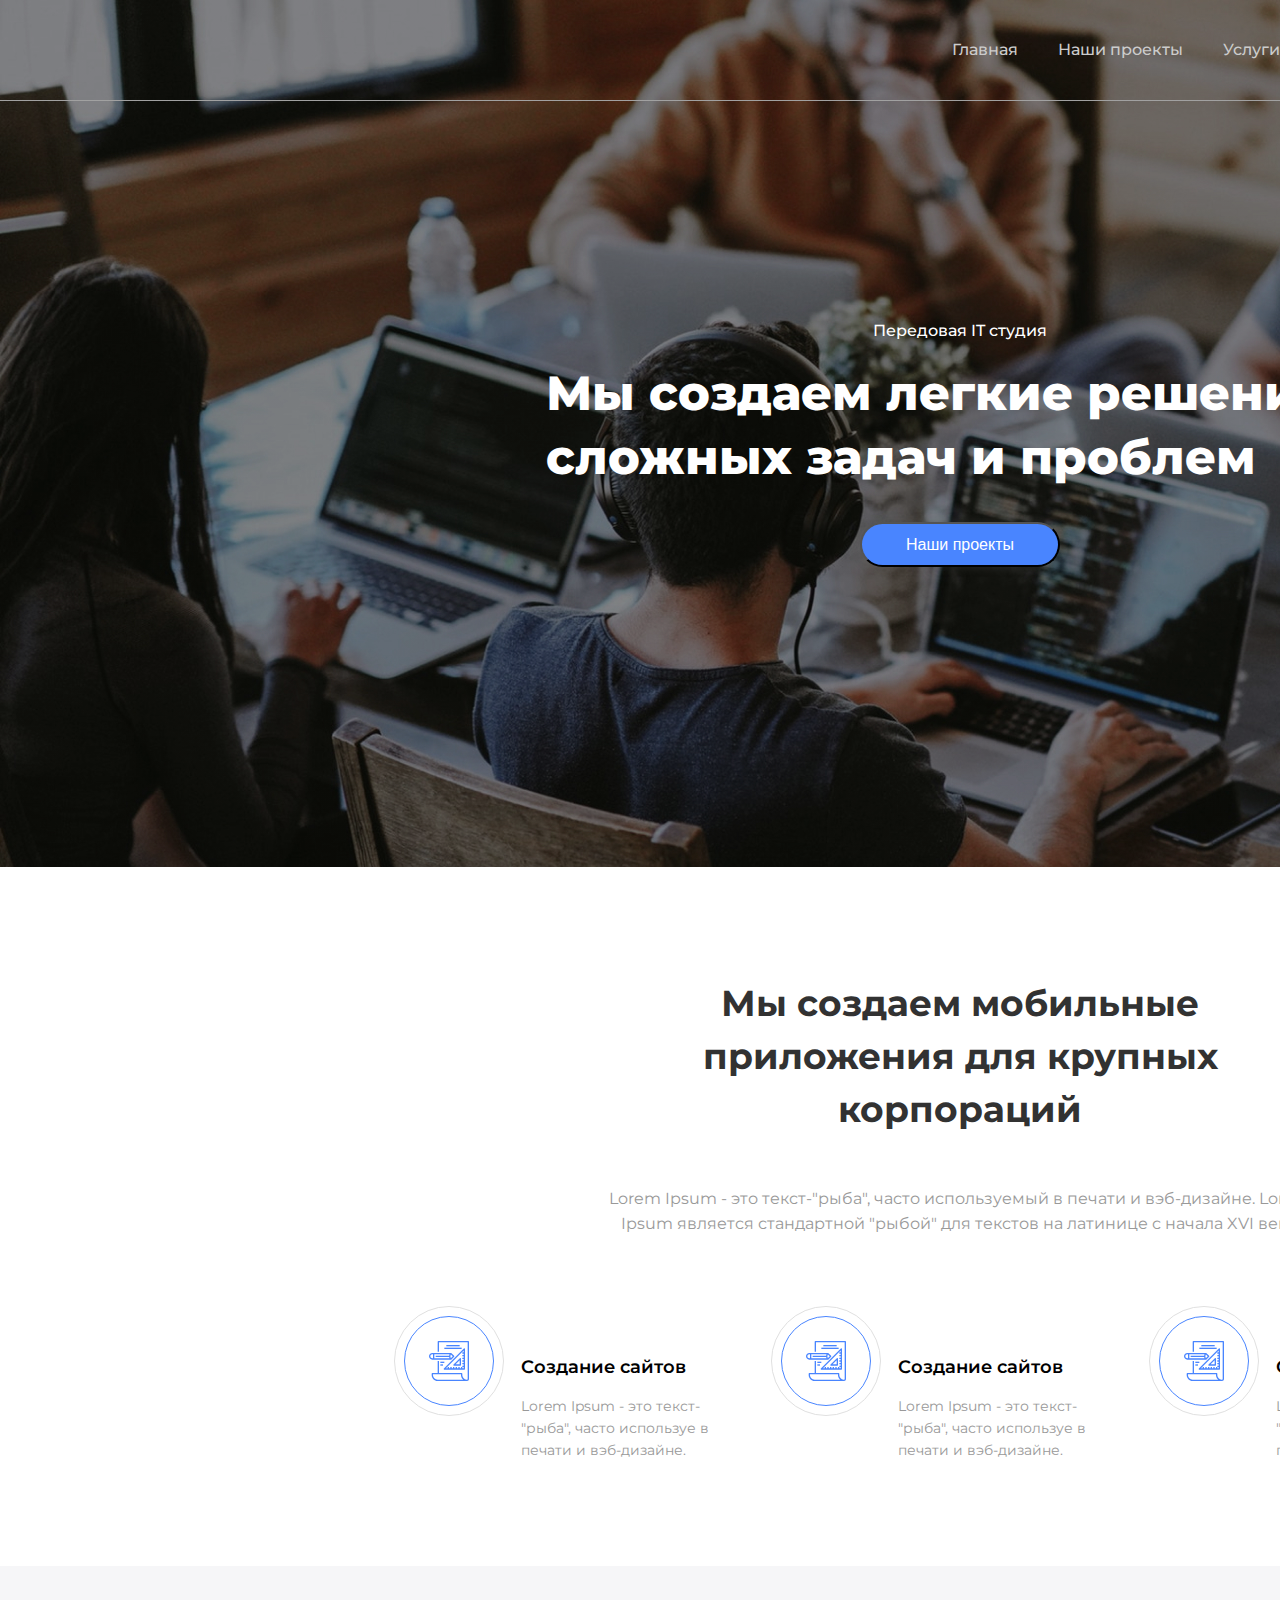
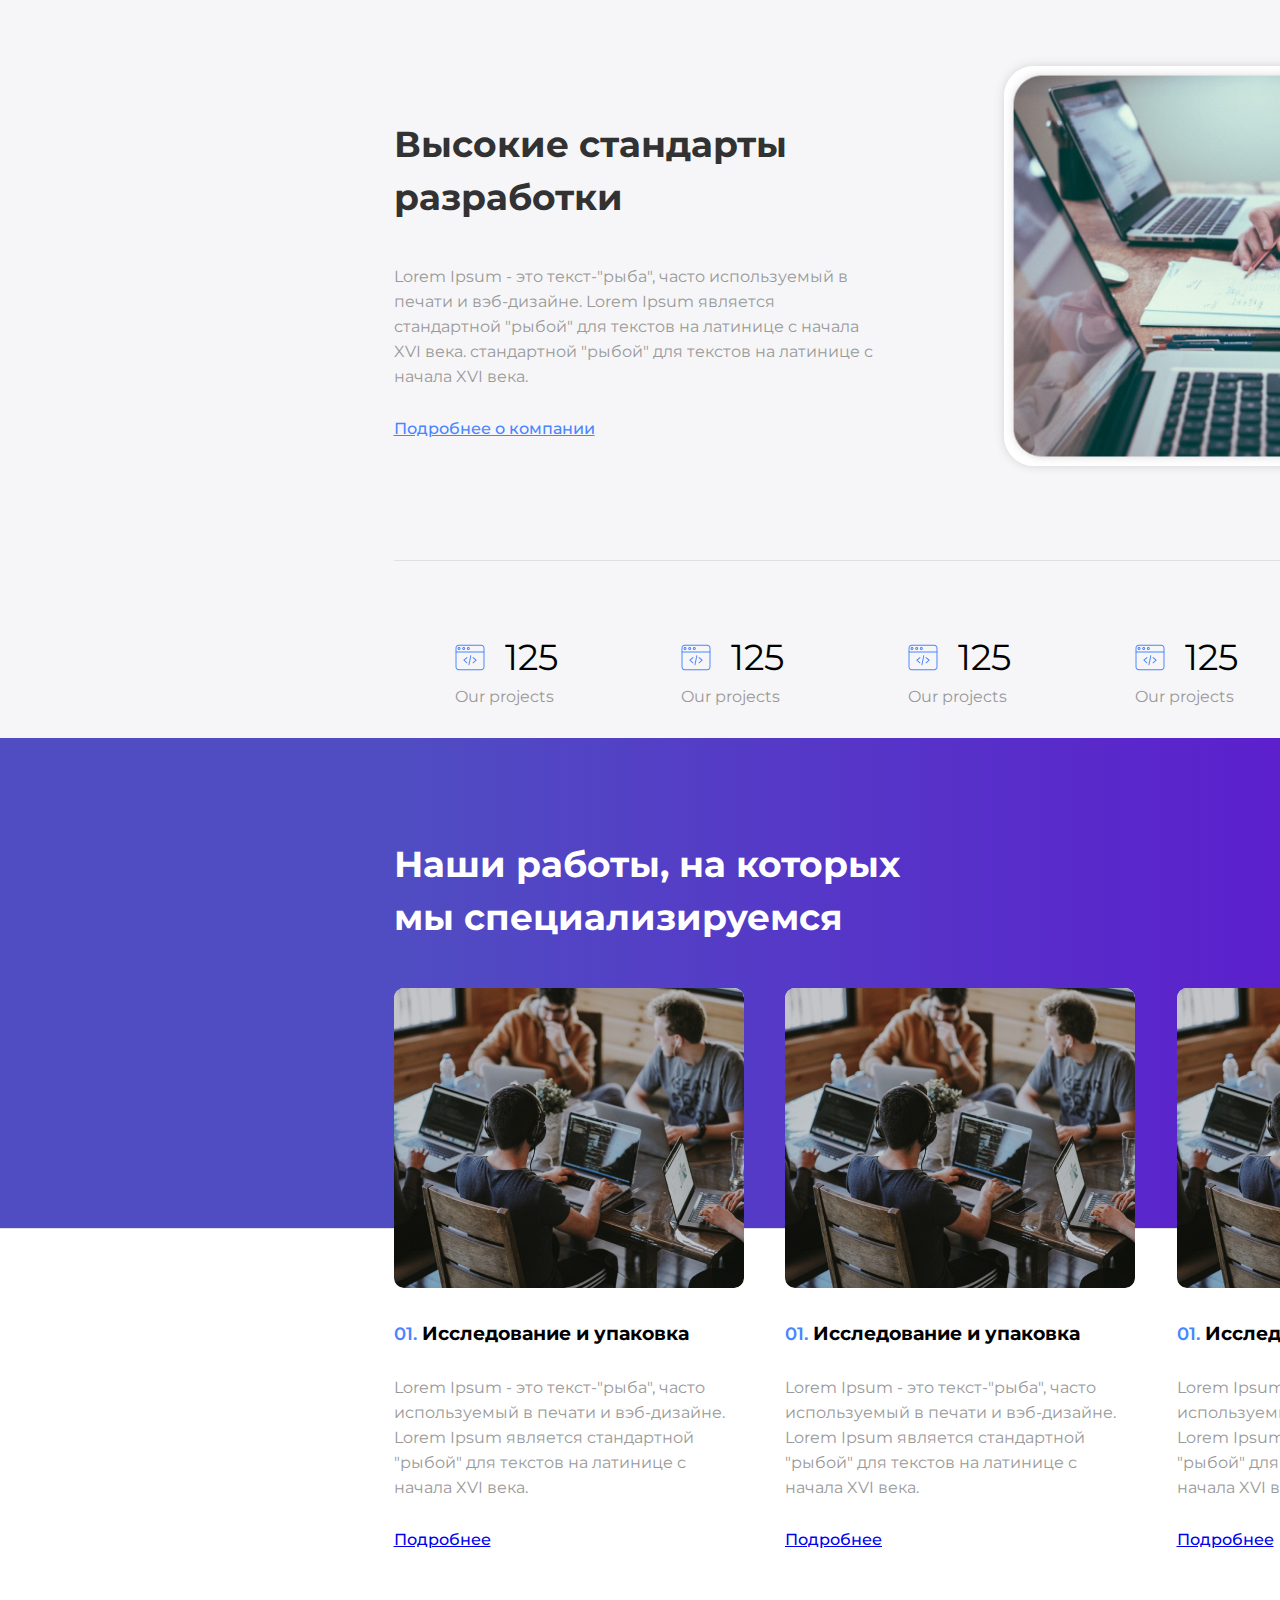
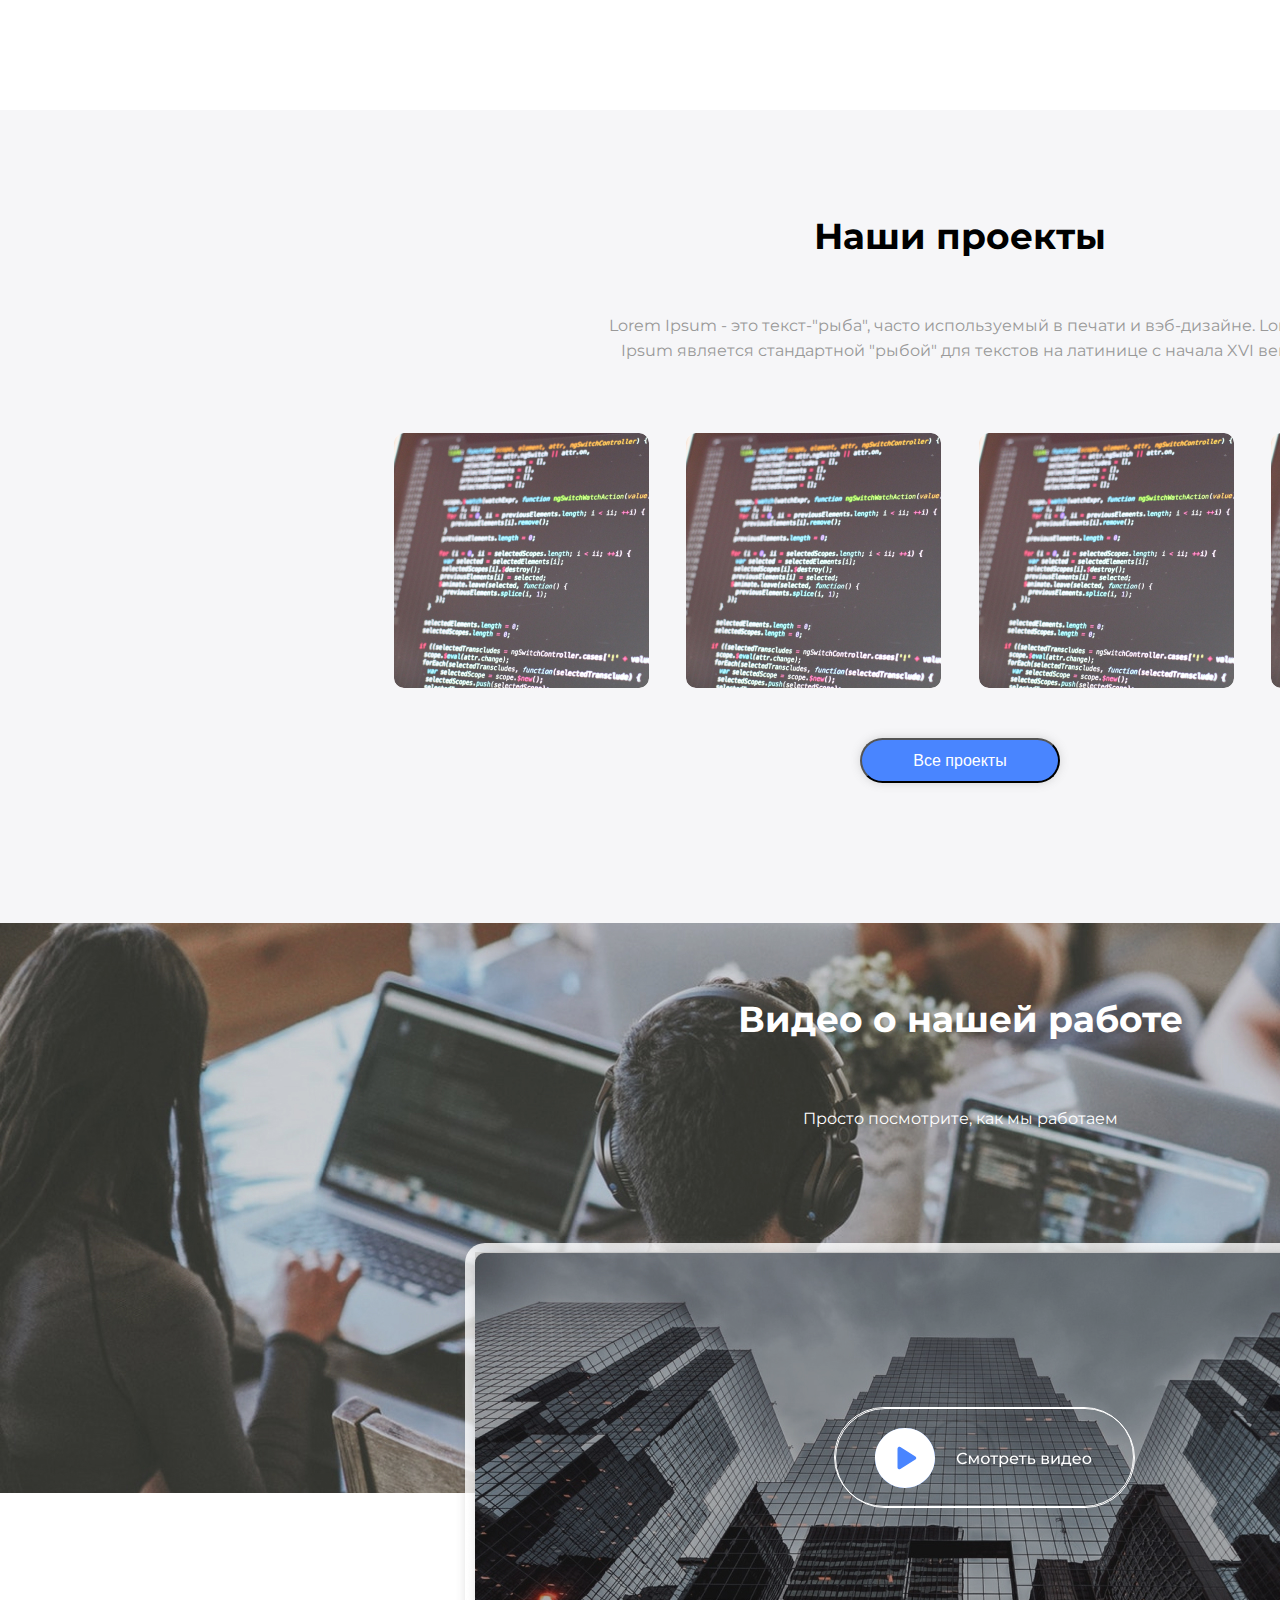
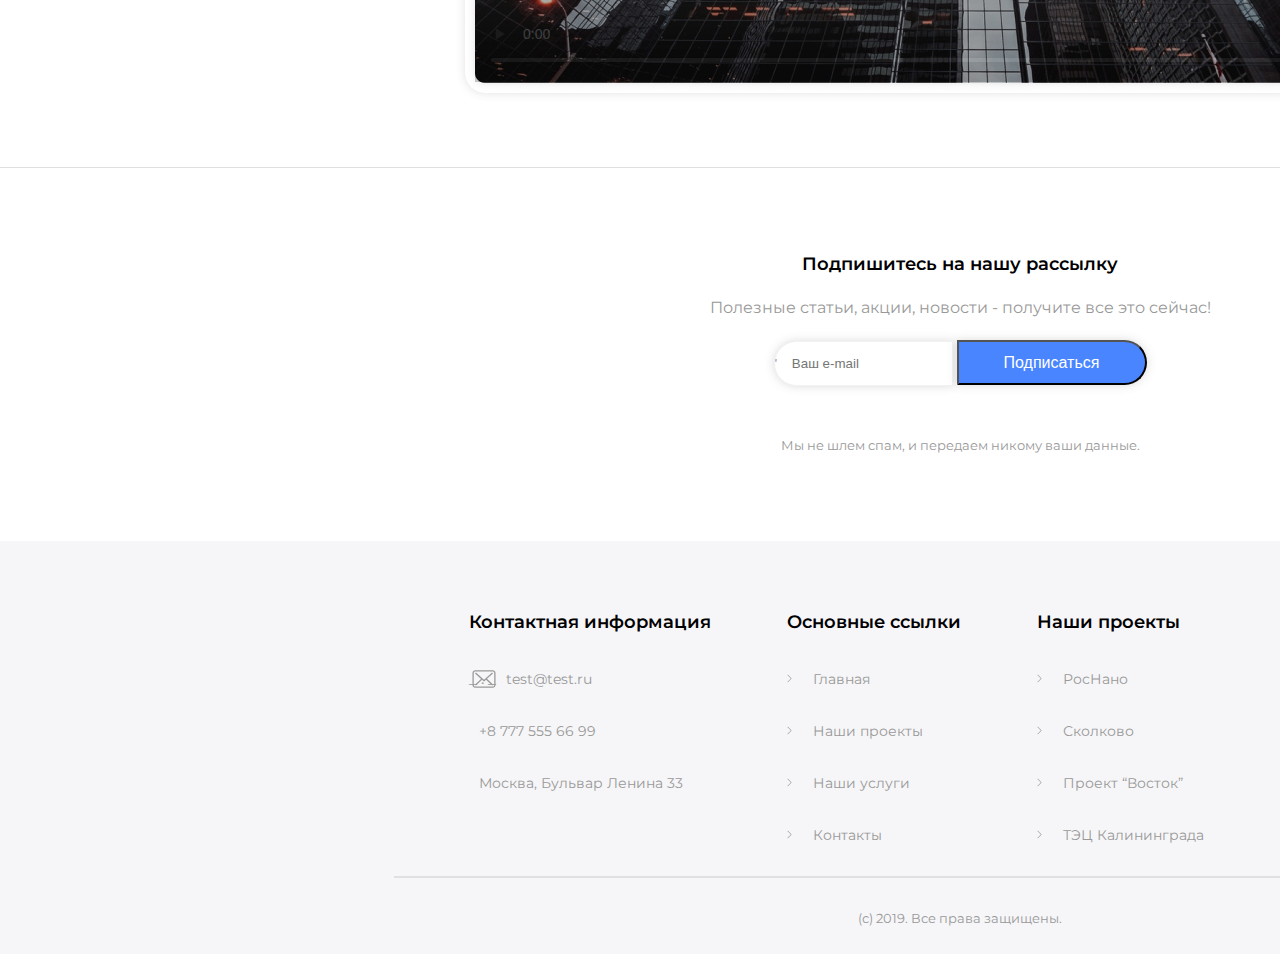
<file: index.html>
<!DOCTYPE html>
<html lang="ru">
<head>
	<title> MySite </title>
	<meta charset="utf-8">
	<meta name="viewport" content="width=device-width, initial-scale=1">
	<link rel="stylesheet" href="css/style.css">
	<link href="https://fonts.googleapis.com/css2?family=Montserrat:wght@500;600;700;800&display=swap" rel="stylesheet">
</head>
<body>
	<header class="header">
			<div class="shell">
				<div class="container">
					<nav class ="menu">
						<ul class="menu__item">
							<li class="menu__item_link">	
								<a class="menu_item_link_elem"	href="#">Главная</a>	
							</li>
							<li class="menu__item_link">
								<a class="menu_item_link_elem"	href="#">Наши проекты</a>
							</li>
							<li class="menu__item_link">
								<a class="menu_item_link_elem"	href="#">Услуги</a>
							</li>
							<li class="menu__item_link">
								<a class="menu_item_link_elem"	href="#">Новости</a>
							</li>
							<li class="menu__item_link">
								<a class="menu_item_link_elem"	href="#">Контакты</a>
							</li>	
						</ul>
					</nav>	
				</div>
				<div class="additional"></div>
			</div>	
				<div class="titile">
					<h3 class="name_organiz">Передовая IT студия</h3>
					<h1 class="slogan_organiz">Мы создаем легкие решения сложных задач и проблем</h1>
				<button class="button_header">Наши проекты </button>
			</div>
	</header>
	<main>
	<div class="wrapper">
		<h1 class="cervices_description">Мы создаем мобильные приложения
для крупных корпораций</h1>
		<h3 class="description__ad">Lorem Ipsum - это текст-"рыба", часто используемый в печати и вэб-дизайне. Lorem Ipsum является стандартной "рыбой" для текстов на латинице с начала XVI века. </h3>
		<div class="block__cervices">
			<div class="cervices__item">
				<img class="img_cervices" src="img/other/cervices_item.svg">
				<div class="block__cervices_ad">
					<h2 class="cervices__item_title">Создание сайтов</h2>
					<p class="cervices__item_content"> Lorem Ipsum - это текст- "рыба", часто используе в печати и вэб-дизайне.</p>	
				</div>
			</div>
			<div class="cervices__item">
				<img class="img_cervices" src="img/other/cervices_item.svg">
				<div class="block__cervices_ad">
					<h2 class="cervices__item_title">Создание сайтов</h2>
					<p class="cervices__item_content"> Lorem Ipsum - это текст- "рыба", часто используе в печати и вэб-дизайне.</p>	
				</div>
			</div>
			<div class="cervices__item">
				<img class="img_cervices" src="img/other/cervices_item.svg">
				<div class="block__cervices_ad">
					<h2 class="cervices__item_title">Создание сайтов</h2>
					<p class="cervices__item_content"> Lorem Ipsum - это текст- "рыба", часто используе в печати и вэб-дизайне.</p>	
				</div>
			</div>
		</div>	
	</div>
	<div class="about">
		<div class="wrapper_2">
			<div class="about__stand">
				<div class="about_text">
					<h2 class="about__stand_title">Высокие стандарты разработки</h2>
					<p class="about__content">Lorem Ipsum - это текст-"рыба", часто используемый в печати и вэб-дизайне. Lorem Ipsum является стандартной "рыбой" для текстов на латинице с начала XVI века.  стандартной "рыбой" для текстов на латинице с начала XVI века. </p>
					<a class="about__link" href="#"> Подробнее о компании </a>
				</div>
				<div class="img">
				<img class="about__img" src="img/about/about.jpg">	
				</div>
			</div>
			<div class="web_pogram">
				<div class="num_program">
					<div class="num_program_a">
						<img class="img_program" src="img/other/Group 1.svg">
						<h3 class="num_program_quantity">125</h3>
					</div>
					<h4 class="num_program_disc">Our projects</p>
				</div>
				<div class="num_program">
					<div class="num_program_a">
						<img class="img_program" src="img/other/Group 1.svg">
						<h3 class="num_program_quantity">125</h3>
					</div>
					<h4 class="num_program_disc">Our projects</p>
				</div>
				<div class="num_program">
					<div class="num_program_a">
						<img class="img_program" src="img/other/Group 1.svg">
						<h3 class="num_program_quantity">125</h3>
					</div>
					<h4 class="num_program_disc">Our projects</p>
				</div>
				<div class="num_program">
					<div class="num_program_a">
						<img class="img_program" src="img/other/Group 1.svg">
						<h3 class="num_program_quantity">125</h3>
					</div>
					<h4 class="num_program_disc">Our projects</p>
				</div>
				<div class="num_program">
					<div class="num_program_a">
						<img class="img_program" src="img/other/Group 1.svg">
						<h3 class="num_program_quantity">125</h3>
					</div>
					<h4 class="num_program_disc">Our projects</p>
				</div>

			</div>
		</div>
	</div>
	<div class="specialization">
		<div class="wrapper_2">
			<div class="specialization__title">
				<h1 class="specialization__title_1">
				Наши работы, на которых мы специализируемся
				</h1>
				<button class="button__specialization">Все услуги </button>
			</div>
		</div>
	</div>
	<div class="cards-block">
		<div class="wrapper_2">
			<div class="cards">
					<div class="card__one">
						<img class="card__one_img" src="img/cards/card.jpg">
						<h3 class="card__title"> <span class="card__title_let">01.</span> Исследование и упаковка</h3>
						<p class="card__description">Lorem Ipsum - это текст-"рыба", часто используемый в печати и вэб-дизайне. Lorem Ipsum является стандартной "рыбой" для текстов на латинице с начала XVI века.</p>
						<a class="card__link" href="#">Подробнее</a>
					</div>
					<div class="card__one">
						<img class="card__one_img" src="img/cards/card.jpg">
						<h3 class="card__title"> <span class="card__title_let">01.</span> Исследование и упаковка</h3>
						<p class="card__description">Lorem Ipsum - это текст-"рыба", часто используемый в печати и вэб-дизайне. Lorem Ipsum является стандартной "рыбой" для текстов на латинице с начала XVI века.</p>
						<a class="card__link" href="#">Подробнее</a>
					</div>
					<div class="card__one">
						<img class="card__one_img" src="img/cards/card.jpg">
						<h3 class="card__title"> <span class="card__title_let">01.</span> Исследование и упаковка</h3>
						<p class="card__description">Lorem Ipsum - это текст-"рыба", часто используемый в печати и вэб-дизайне. Lorem Ipsum является стандартной "рыбой" для текстов на латинице с начала XVI века.</p>
						<a class="card__link" href="#">Подробнее</a>
					</div>
				</div>
			</div>
			<div class="adv"></div>
		</div>
	</div>
		
<div class="project">
	<div class="wrapper_2">
		<div class="project__item">
			<h2 class="project__title">Наши проекты</h2>
			<p class="project__description">Lorem Ipsum - это текст-"рыба", часто используемый в печати и вэб-дизайне. Lorem Ipsum является стандартной "рыбой" для текстов на латинице с начала XVI века. </p>
		</div>
		<div class="project__img">
				<img class="img_1" src="img/project/project.jpg">
				<img class="img_1" src="img/project/project.jpg">
				<img class="img_1" src="img/project/project.jpg">
				<img class="img_1" src="img/project/project.jpg">
		</div>
			<button class="button_project">Все проекты</button>
	</div>
</div>
<div class="video">
	<div class="wrapper_2">
		<div class="rem">
			<div class="video__title">
				<h2 class="video__title_1">Видео о нашей работе</h2>
				<p class="video__subtitle">Просто посмотрите, как мы работаем</p>
			</div>
		</div>
	</div>
</div>
<div class="video_blok">
	<div class="wrapper">
		<div class="plyer">
			<video controls="">
				<source src="https://www.youtube.com/watch?v=w00Z5y8jEjk">	
			</video>
			<img class="poster" src="img/other/poster.jpg">
			<div class="btn">
				<img class="btn_play" src="img/other/video__button.svg">
			</div>
		</div>
	</div>	
</div>
	</div>

</div>
<div class="feedback">
	<div class="wrapper_2">
		<div class="feedback__title">
			<h3 class="feedback__title_1">Подпишитесь на нашу рассылку</h3>
			<p class="subfeedback__title">Полезные статьи, акции, новости - получите все это сейчас!</p>
			<input class="input_em" placeholder="'    Ваш e-mail" type="email" name="" >
			<button class="btn_feedback" type="submit">Подписаться</button>
			<p class="feedback_info">Мы не шлем спам, и передаем никому ваши данные.</p>
		</div>
	</div>
</div>
</main>
<footer class="footer">
	<div class="wrapper_2">
		<div class="futer_content">
			<div class="kontact">
				<h3 class="footer__title">Контактная информация</h3>
			<ul class="footer_ul">
			    <li class="kontact__footer_l"><a class="footer__link" href="email">test@test.ru</a></li>
			    <li class="kontact__footer_li"><a class="footer__link" href="tel:+8 777 555 66 99">+8 777 555 66 99</a></li>
			    <li class="kontact__footer_lis"><a class="footer__link" href="adress">Москва, Бульвар Ленина 33</a></li>
		    </ul>
		</div>
		<div class="navigacia">
			<h3 class="footer__title">Основные ссылки</h3>
		    <ul class="footer_ul">
			    <li class="footer__li"><a class="footer__link" href="#">Главная</a></li>
			    <li class="footer__li"><a class="footer__link" href="#">Наши проекты</a></li>
			    <li class="footer__li"><a class="footer__link"  href="#">Наши услуги</a></li>
			    <li class="footer__li"><a class="footer__link"  href="#">Контакты</a></li>    
		    </ul>
		</div>
		<div class="project_link">
			<h3 class="footer__title">Наши проекты</h3>
		    <ul class="footer_ul">
			    <li class="footer__li"><a class="footer__link"  href="#">РосНано</a></li>
			    <li class="footer__li"><a class="footer__link"  href="#">Сколково</a></li>
			    <li class="footer__li"><a class="footer__link"  href="#">Проект “Восток”</a></li>
			    <li class="footer__li"><a class="footer__link"  href="#">ТЭЦ Калининграда</a></li>    
		    </ul>
		</div>
		<div class="social">
			<h3 class="footer__title">Социальные сети</h3>
		    <ul class="footer_ul">
			    <li class="footer__li"><a class="footer__link"  href="#">VK.com</a></li>
			    <li class="footer__li"><a class="footer__link"  href="#">Instagram</a></li>
			    <li class="footer__li"><a class="footer__link"  href="#">Facebook</a></li>
			    <li class="footer__li"><a class="footer__link"  href="#">Twitter</a></li>    
		    </ul>
		</div>
	</div>
	<div class="copy"><p class="copyr"> (с) 2019. Все права защищены.</p></div>
</div>
</footer>	
</body>
</html>
</file>
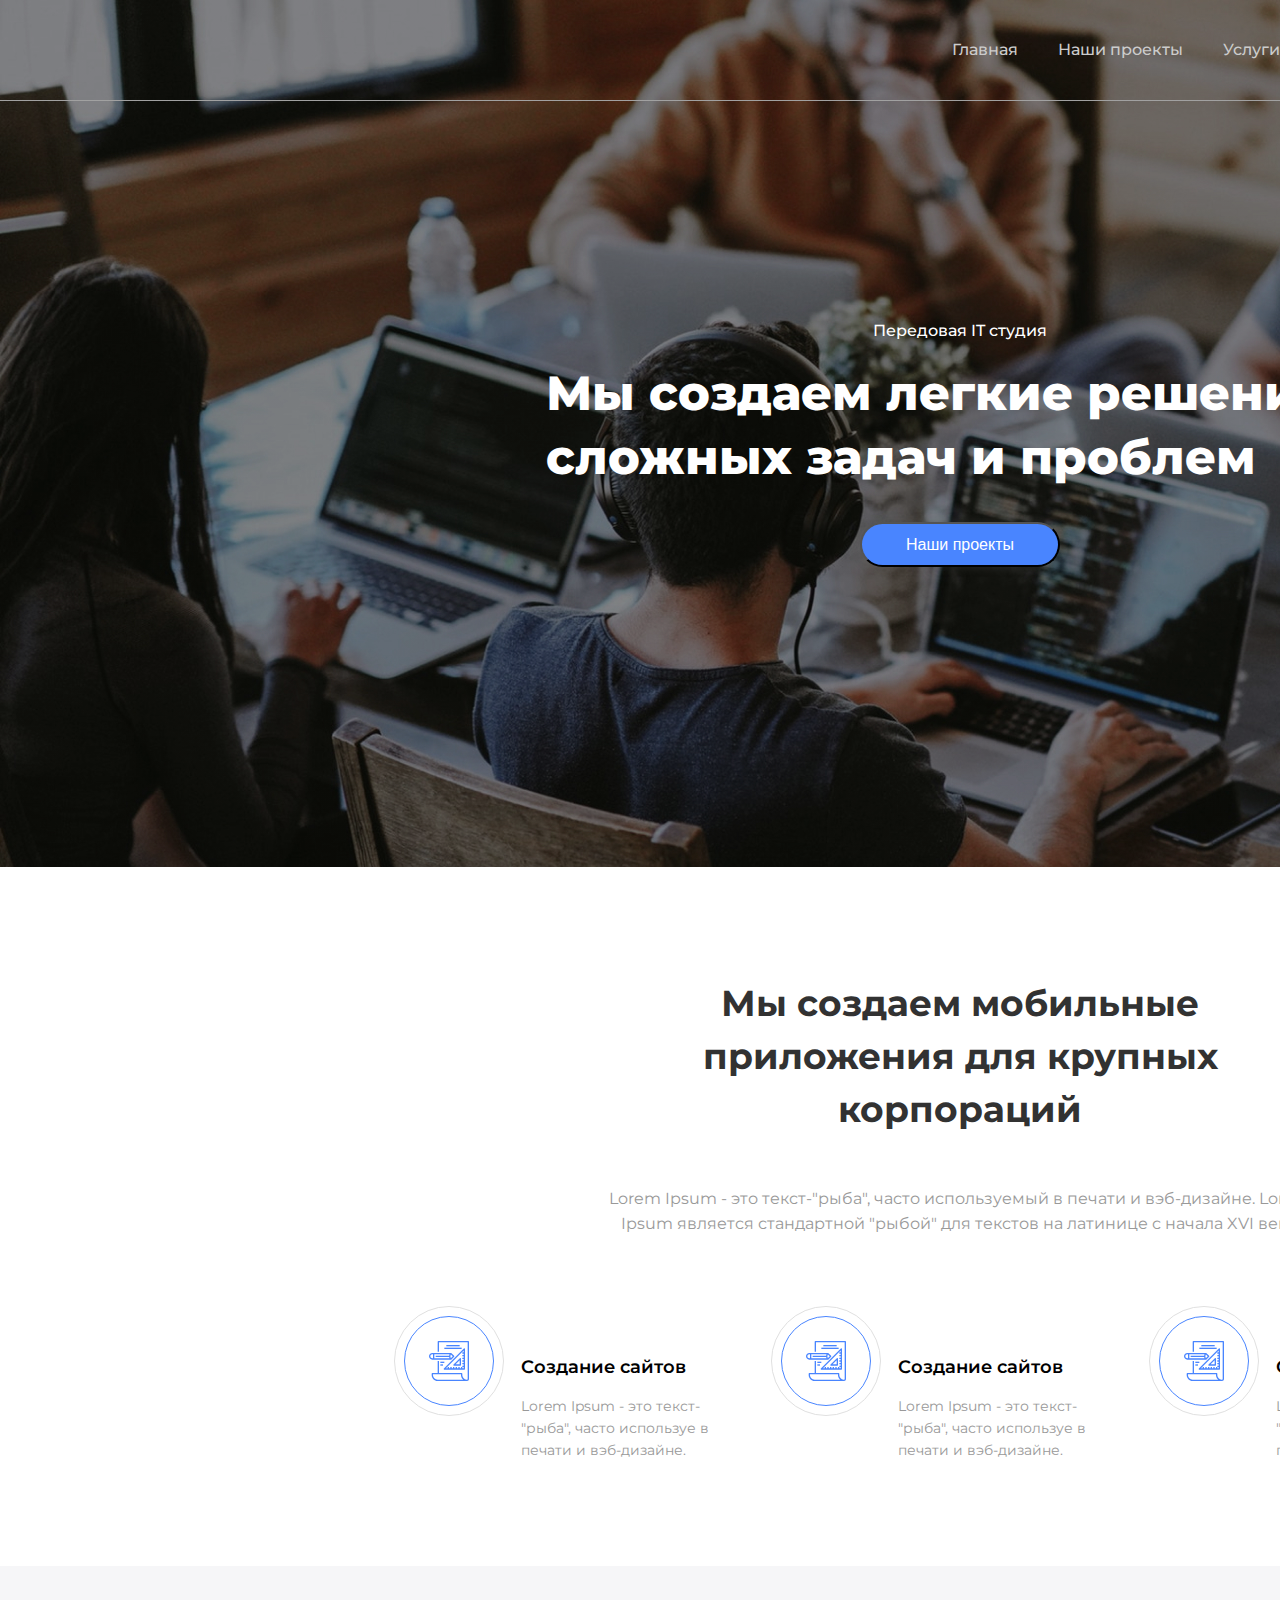
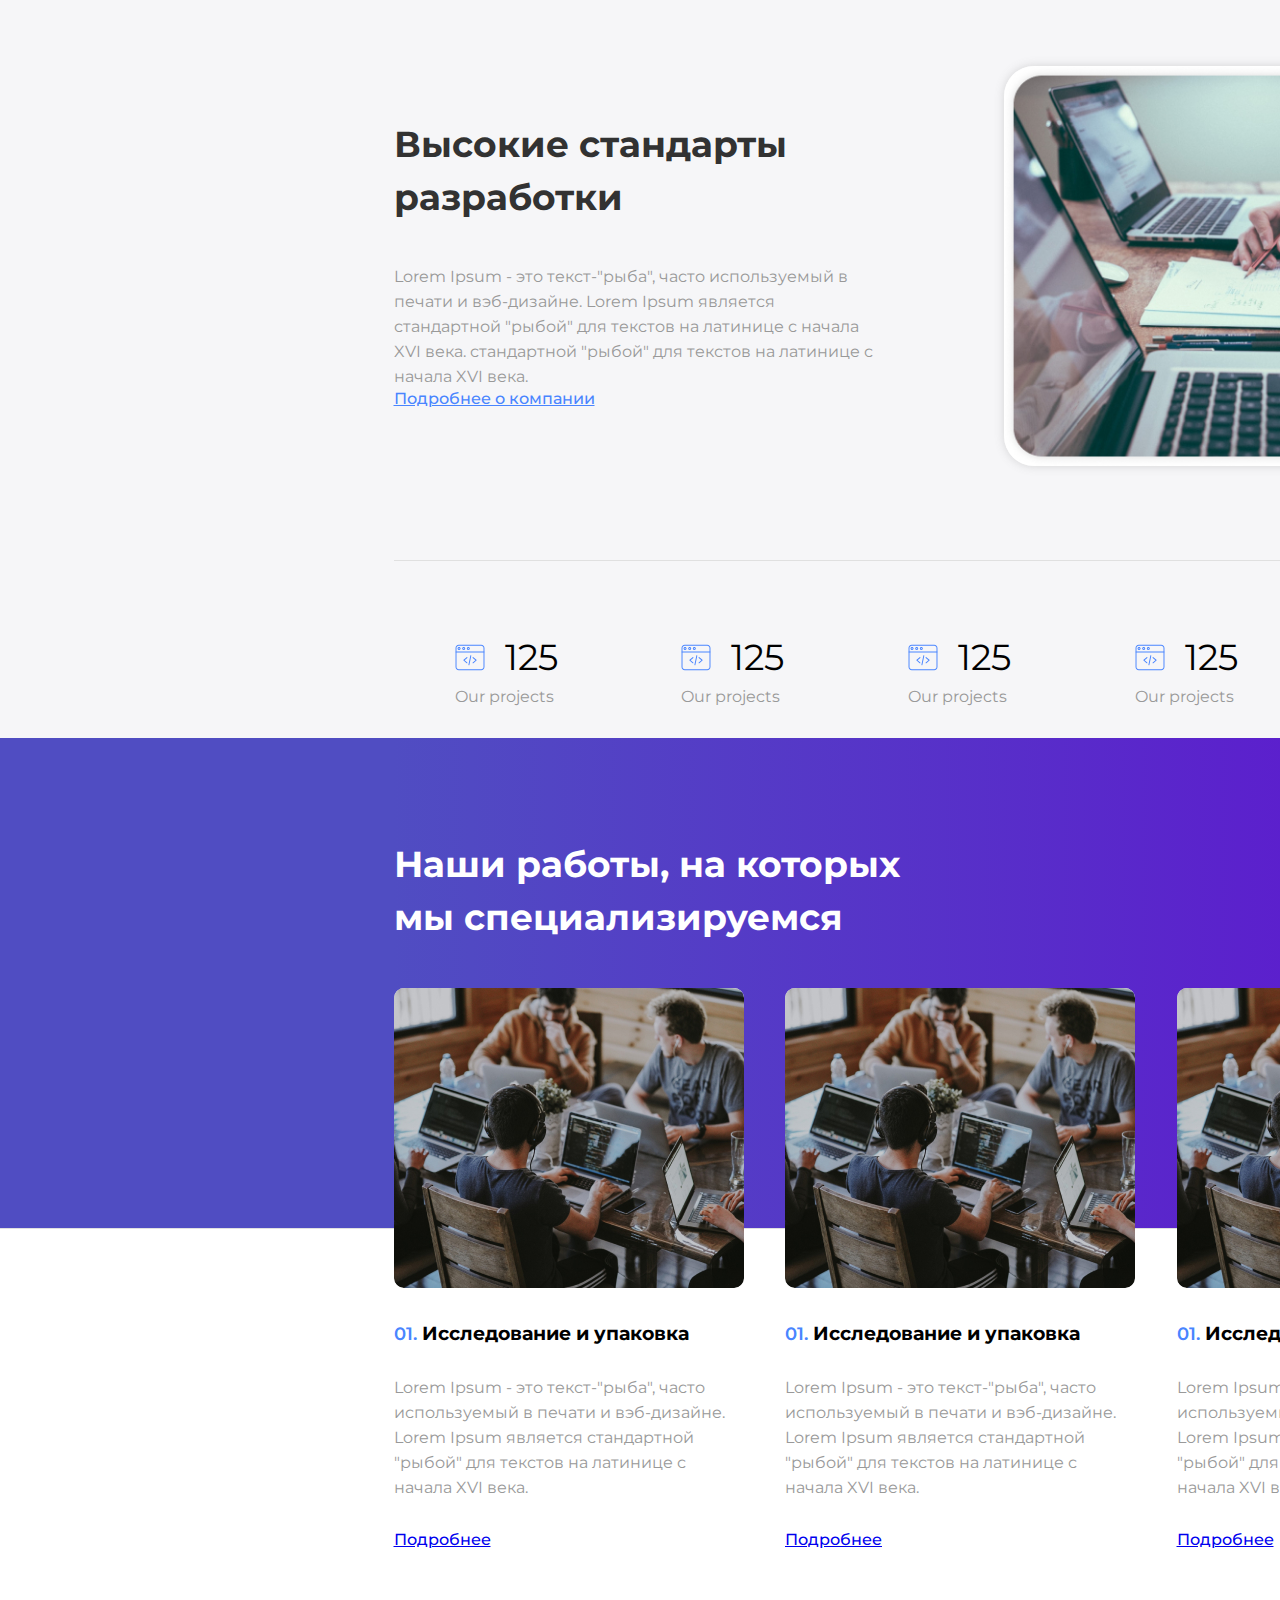
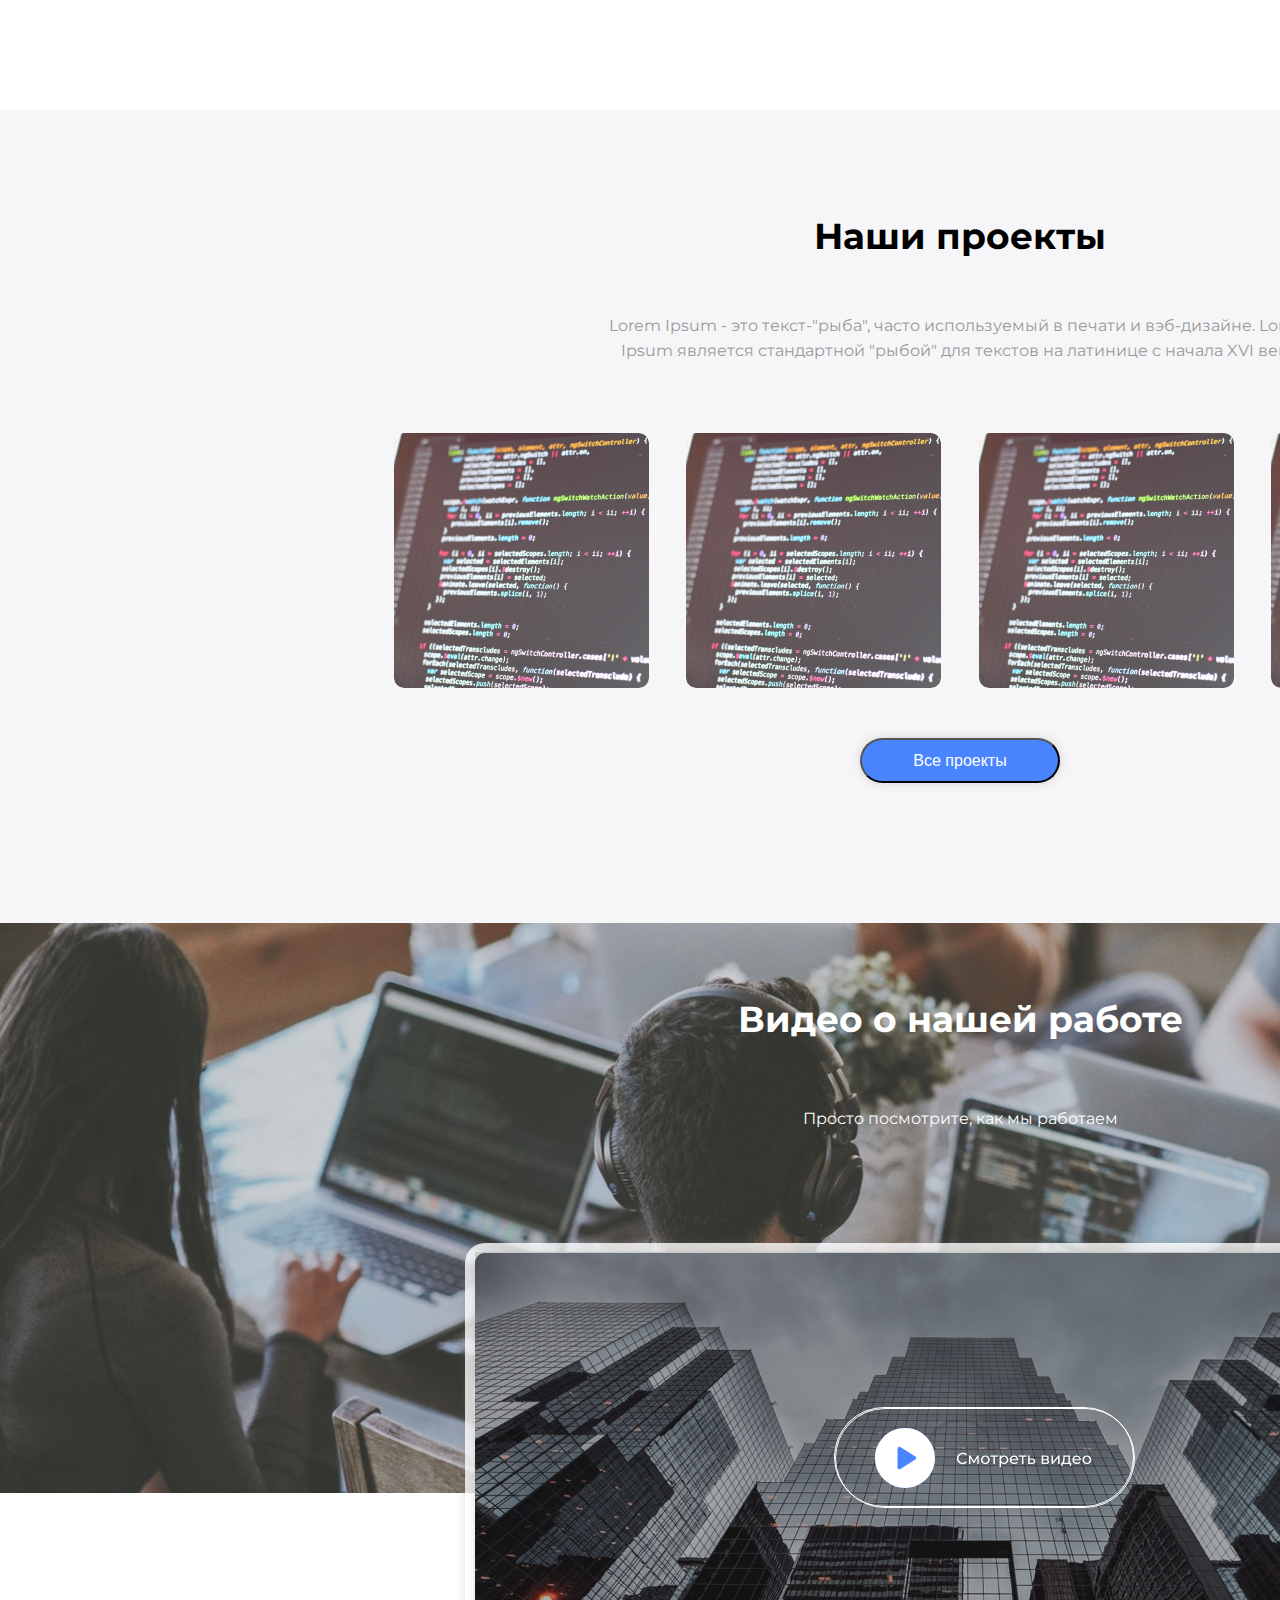
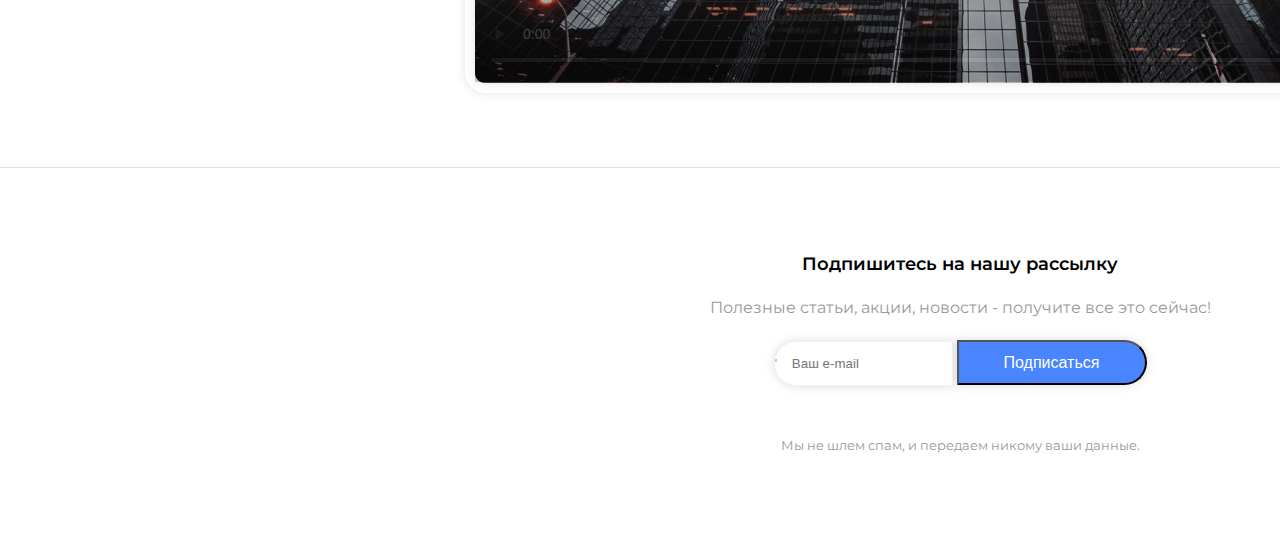
<file: Flex_klim/index.html>
<!DOCTYPE html>
<html lang="ru">
<head>
	<title> MySite </title>
	<meta charset="utf-8">
	<meta name="viewport" content="width=device-width, initial-scale=1">
	<link rel="stylesheet" href="css/style.css">
	<link href="https://fonts.googleapis.com/css2?family=Montserrat:wght@500;600;700;800&display=swap" rel="stylesheet">
</head>
<body>
	<header class="header">
			<div class="shell">
				<div class="container">
					<nav class ="menu">
						<ul class="menu__item">
							<li class="menu__item_link">	
								<a class="menu_item_link_elem"	href="#">Главная</a>	
							</li>
							<li class="menu__item_link">
								<a class="menu_item_link_elem"	href="#">Наши проекты</a>
							</li>
							<li class="menu__item_link">
								<a class="menu_item_link_elem"	href="#">Услуги</a>
							</li>
							<li class="menu__item_link">
								<a class="menu_item_link_elem"	href="#">Новости</a>
							</li>
							<li class="menu__item_link">
								<a class="menu_item_link_elem"	href="#">Контакты</a>
							</li>	
						</ul>
					</nav>	
				</div>
				<div class="additional"></div>
			</div>	
				<div class="titile">
					<h3 class="name_organiz">Передовая IT студия</h3>
					<h1 class="slogan_organiz">Мы создаем легкие решения 
сложных задач и проблем</h1>
				<button class="button_header">Наши проекты </button>
			</div>
	</header>
	<main>
	<div class="wrapper">
		<h1 class="cervices_description">Мы создаем мобильные приложения
для крупных корпораций</h1>
		<h3 class="description__ad">Lorem Ipsum - это текст-"рыба", часто используемый в печати и вэб-дизайне. Lorem Ipsum является стандартной "рыбой" для текстов на латинице с начала XVI века. </h3>
		<div class="block__cervices">
			<div class="cervices__item">
				<img class="img_cervices" src="img/other/cervices_item.svg">
				<div class="block__cervices_ad">
					<h2 class="cervices__item_title">Создание сайтов</h2>
					<p class="cervices__item_content"> Lorem Ipsum - это текст- "рыба", часто используе в печати и вэб-дизайне.</p>	
				</div>
			</div>
			<div class="cervices__item">
				<img class="img_cervices" src="img/other/cervices_item.svg">
				<div class="block__cervices_ad">
					<h2 class="cervices__item_title">Создание сайтов</h2>
					<p class="cervices__item_content"> Lorem Ipsum - это текст- "рыба", часто используе в печати и вэб-дизайне.</p>	
				</div>
			</div>
			<div class="cervices__item">
				<img class="img_cervices" src="img/other/cervices_item.svg">
				<div class="block__cervices_ad">
					<h2 class="cervices__item_title">Создание сайтов</h2>
					<p class="cervices__item_content"> Lorem Ipsum - это текст- "рыба", часто используе в печати и вэб-дизайне.</p>	
				</div>
			</div>
		</div>	
	</div>
	<div class="about">
		<div class="wrapper_2">
			<div class="about__stand">
				<div class="about_text">
				<h2 class="about__stand_title">Высокие стандарты
разработки</h2>
				<p class="about__content">Lorem Ipsum - это текст-"рыба", часто используемый в печати и вэб-дизайне. Lorem Ipsum является стандартной "рыбой" для текстов на латинице с начала XVI века.  стандартной "рыбой" для текстов на латинице с начала XVI века. </p>
				<a class="about__link" href="#"> Подробнее о компании </a></div>
				<div class="img">
				<img class="about__img" src="img/about/about.jpg">	
				</div>
			</div>
			<div class="web_pogram">
				<div class="num_program">
					<div class="num_program_a">
						<img class="img_program" src="img/other/Group 1.svg">
						<h3 class="num_program_quantity">125</h3>
					</div>
					<h4 class="num_program_disc">Our projects</p>
				</div>
				<div class="num_program">
					<div class="num_program_a">
						<img class="img_program" src="img/other/Group 1.svg">
						<h3 class="num_program_quantity">125</h3>
					</div>
					<h4 class="num_program_disc">Our projects</p>
				</div>
				<div class="num_program">
					<div class="num_program_a">
						<img class="img_program" src="img/other/Group 1.svg">
						<h3 class="num_program_quantity">125</h3>
					</div>
					<h4 class="num_program_disc">Our projects</p>
				</div>
				<div class="num_program">
					<div class="num_program_a">
						<img class="img_program" src="img/other/Group 1.svg">
						<h3 class="num_program_quantity">125</h3>
					</div>
					<h4 class="num_program_disc">Our projects</p>
				</div>
				<div class="num_program">
					<div class="num_program_a">
						<img class="img_program" src="img/other/Group 1.svg">
						<h3 class="num_program_quantity">125</h3>
					</div>
					<h4 class="num_program_disc">Our projects</p>
				</div>

			</div>
		</div>
	</div>
	<div class="specialization">
		<div class="wrapper_2">
			<div class="specialization__title">
				<h1 class="specialization__title_1">
				Наши работы, на которых мы специализируемся
				</h1>
				<button class="button__specialization">Все услуги </button>
			</div>
		</div>
	</div>
	<div class="cards-block">
		<div class="wrapper_2">
			<div class="cards">
					<div class="card__one">
						<img class="card__one_img" src="img/cards/card.jpg">
						<h3 class="card__title"> <span class="card__title_let">01.</span> Исследование и упаковка</h3>
						<p class="card__description">Lorem Ipsum - это текст-"рыба", часто используемый в печати и вэб-дизайне. Lorem Ipsum является стандартной "рыбой" для текстов на латинице с начала XVI века.</p>
						<a class="card__link" href="#">Подробнее</a>
					</div>
					<div class="card__one">
						<img class="card__one_img" src="img/cards/card.jpg">
						<h3 class="card__title"> <span class="card__title_let">01.</span> Исследование и упаковка</h3>
						<p class="card__description">Lorem Ipsum - это текст-"рыба", часто используемый в печати и вэб-дизайне. Lorem Ipsum является стандартной "рыбой" для текстов на латинице с начала XVI века.</p>
						<a class="card__link" href="#">Подробнее</a>
					</div>
					<div class="card__one">
						<img class="card__one_img" src="img/cards/card.jpg">
						<h3 class="card__title"> <span class="card__title_let">01.</span> Исследование и упаковка</h3>
						<p class="card__description">Lorem Ipsum - это текст-"рыба", часто используемый в печати и вэб-дизайне. Lorem Ipsum является стандартной "рыбой" для текстов на латинице с начала XVI века.</p>
						<a class="card__link" href="#">Подробнее</a>
					</div>
				</div>
			</div>
			<div class="adv"></div>
		</div>
	</div>
		
<div class="project">
	<div class="wrapper_2">
		<div class="project__item">
			<h2 class="project__title">Наши проекты</h2>
			<p class="project__description">Lorem Ipsum - это текст-"рыба", часто используемый в печати и вэб-дизайне. Lorem Ipsum является стандартной "рыбой" для текстов на латинице с начала XVI века. </p>
		</div>
		<div class="project__img">
				<img class="img_1" src="img/project/project.jpg">
				<img class="img_1" src="img/project/project.jpg">
				<img class="img_1" src="img/project/project.jpg">
				<img class="img_1" src="img/project/project.jpg">
		</div>
			<button class="button_project">Все проекты</button>
	</div>
</div>
<div class="video">
	<div class="wrapper_2">
		<div class="rem">
			<div class="video__title">
				<h2 class="video__title_1">Видео о нашей работе</h2>
				<p class="video__subtitle">Просто посмотрите, как мы работаем</p>
			</div>
		</div>
	</div>
</div>
<div class="video_blok">
	<div class="wrapper">
		<div class="plyer">
			<video controls="">
				<source src="https://www.youtube.com/watch?v=w00Z5y8jEjk">	
			</video>
			<img class="poster" src="img/other/poster.jpg">
			<div class="btn">
				<img class="btn_play" src="img/other/video__button.svg">
			</div>
		</div>
	</div>	
</div>
	</div>

</div>
<div class="feedback">
	<div class="wrapper_2">
		<div class="feedback__title">
			<h3 class="feedback__title_1">Подпишитесь на нашу рассылку</h3>
			<p class="subfeedback__title">Полезные статьи, акции, новости - получите все это сейчас!</p>
			<input class="input_em" placeholder="'    Ваш e-mail" type="email" name="" >
			<button class="btn_feedback" type="submit">Подписаться</button>
			<p class="feedback_info">Мы не шлем спам, и передаем никому ваши данные.</p>
		</div>
	</div>
</div>
</main>
<footer>
<div class="wrapper_2">
	
</div>
</footer>	
</body>
</html>
</file>
<file: css/style.css>
* {
	margin:0;
	padding:0;
	box-sizing:border-box;
	list-style-type: none;
}
*::before,
*::after {
  box-sizing: border-box;}

body {
	width: 1920px;
	font-family: 'Montserrat';
	font-style: normal;
}

.header {
	width:100%;
	background: linear-gradient(0deg, rgba(0, 0, 0, 0.2), rgba(0, 0, 0, 0.2)), url(../img/backgraund/hedbac.jpg);
	height: auto;
}

.shell {
	display: flex;
	flex-direction: row-reverse;	
}

.container {
	width:50.42%;
	border-bottom: 1px solid #A1A1A1;
}

.menu__item {
	display: inline-flex;
	justify-content: space-between;
	text-decoration: none;
}

.menu__item_link {
	text-decoration: none;
	margin: 40px 40px 40px 0; 
}

.menu_item_link_elem {
	text-decoration: inherit;
	font-style: normal;
	font-weight: 500;
	font-size: 16px;
	line-height: 20px;
	color: #ccc;
	position: relative;
}

.menu_item_link_elem:before {
	content:'';
	position: absolute;
	top: 0;
	left: 0;
	width: 100%;
	height: 100%;
	border-top: 3px solid #FFFFFF;
	margin-top: 59px;
	opacity: 0;
}

.menu_item_link_elem:hover:before {
	opacity: 1;
}

.additional {
	width:49.58%;
	border-bottom: 1px solid #A1A1A1;
}

.title {
	display: inline-block;
	font-style: normal;	
}

.name_organiz {
	margin:220px 0 20px 0;
	font-weight: 500;
	font-size: 16px;
	line-height: 20px;
	text-align: center;
	color: #FFFFFF;
}

.slogan_organiz {
	font-weight: 800;
	font-size: 48px;
	line-height: 64px;
	margin: 0 auto;
	color: #FFFFFF;
	width: 829px;
	height: 111px;
}

.button_header {
	margin: 50px auto 300px 860px; 
	background: #4985FF;
	box-shadow: 0px 0px 10px rgba(111, 111, 111, 0.25);
	border-radius: 30px;
	width: 200px;
	height: 45px;
	font-weight: 500;
	font-size: 16px;
	line-height: 20px;
	text-align: center;
	color: #FFFFFF;
	cursor: pointer;
}

.wrapper {
	margin: 110px auto 105px auto;
	width: 1133px;
	text-align: center;
	display: flex;
	flex-direction: column;
	justify-content: center;
	
}

.cervices_description {
	width: 739px;
	margin:0 auto;
	font-weight: bold;
	font-size: 36px;
	line-height: 53px;
	color: #323232;
}

.description__ad {
	width: 730px;
	margin:50px auto 70px auto;
	font-weight: normal;
	font-size: 16px;
	line-height: 25px;
	color: #999999;
}

.block__cervices {
	width: 100%;
	display: inline-flex;
	text-align: left;
}

.cervices__item {
	width: 33.33%;
	display: flex;
}

.cervices__item_title {
	margin: 50px 0 17px 17px;
	font-weight: 600;
	font-size: 18px;
	line-height: 22px;
	color: #000000;
}

.cervices__item_content {
	width: 222px;
	font-weight: normal;
	font-size: 14px;
	line-height: 22px;
	color: #999999;
	margin: 0 0 0 17px;
}

.img_cervices {
	width: 110px;
	height: 110px;
}

.about {
	width: 100%;
	height: auto;
	background: #F6F6F8;
	text-align: left;
	font-style: normal;
}

.about__stand {
	display: flex;
}

.about__img {
	box-shadow: 0px 0px 10px rgba(111, 111, 111, 0.25);
	border-radius: 30px;
	margin: 100px 0 90px 0;
	width: 500px;
	height: 400px;
}

.about__stand_title {
	width: 424px;
	margin:152px 186px 40px 0;
	font-weight: bold;
	font-size: 36px;
	line-height: 53px;
	color: #323232;
}

.about__content {
	width: 489px;
	font-weight: normal;
	font-size: 16px;
	line-height: 25px;
	color: #999999;
	padding-bottom: 30px;
}

.about__link {
	font-weight: 500;
	font-size: 16px;
	line-height: 20px;
	text-decoration-line: underline;
	color: #4985FF;
}

.wrapper_2 {
	margin: 0 auto;
	width: 1133px;
}

.web_pogram {
	height: auto;
	border-top: 1px solid #E0E0E0;
	display: flex;
	justify-content: space-around;
}

.num_program {
	margin: 70px 0 0 0;
	width: 104px;
	height: 107px;
}

.img_program {
	width: 30px;
	height: 27px;
}

.num_program_a {
	display: inline-flex;
	align-items: center;
}

.num_program_quantity {
	font-weight: normal;
	font-size: 36px;
	line-height: 53px;
	color: #000000;
	padding-left: 20px;
}

.num_program_disc {
	font-weight: normal;
	font-size: 16px;
	line-height: 25px;
	color: #999999;
	margin-bottom: 70px;	
}

.specialization {
	height: 490px;
	background: linear-gradient(90deg, #504DC2 20.44%, #5F12D0 80.91%), #C4C4C4;
}

.specialization__title {
	display: inline-flex;
	align-items: center;
	margin: 100px 0 70px 0;
}

.specialization__title_1 {
	width: 540px;
	font-weight: bold;
	font-size: 36px;
	line-height: 53px;
	color: #FFFFFF;
}

.button__specialization {
	margin-left: 370px;
	background: #4985FF;
	box-shadow: 0px 0px 10px rgba(111, 111, 111, 0.25);
	border-radius: 30px;
	width: 200px;
	height: 45px;
	font-weight: 500;
	font-size: 16px;
	line-height: 20px;
	text-align: center;
	color: #FFFFFF;
	cursor: pointer;
}

.cards {
	position: absolute;
	display: flex;
	justify-content: space-between;
	width: inherit;
}

.card__one { 
	width: 350px;
	height:550px;
	text-align: left;
	position: relative;
	margin-top: -240px;
 }

.card__one_img {
	background: #C4C4C4;
	border-radius: 10px;
	margin-bottom:30px;
	width: 350px;
	height: 300px;
}

.card__title {
	margin-bottom: 30px;
}

.card__title_let {
	font-style: normal;
	font-weight: 600;
	font-size: 18px;
	line-height: 22px;
	color: #4985FF;
}

.card__description {
	font-weight: normal;
	font-size: 16px;
	line-height: 25px;
	color: #999999;
	margin-bottom: 30px;
}

.card__link {
	font-weight: 500;
	font-size: 16px;
	line-height: 20px;
	text-decoration-line: underline;
}

.adv {
	border-top: 1px solid #E0E0E0;
	height: 85px;
}

.cards-block {
	height: 482px;
}

.project {
background: #F6F6F8;
text-align: center;
}

.project__item {
display: flex;
flex-direction: column;
align-items: center;
text-align: center;
}

.project__title {
	padding-top: 100px;
	font-weight: bold;
	font-size: 36px;
	line-height: 53px;
	padding-bottom: 50px: 
}

.project__description {
	margin: 50px 0 70px 0;
	width: 730px;
	font-weight: normal;
	font-size: 16px;
	line-height: 25px;
	color: #999999;
}

.project__img {
	display: flex;
	justify-content: space-between;	
}

.img_1 {
	width: 255px;
	height: 255px;
	border-radius: 10px;
}

.button_project {
	margin: 50px auto 140px auto;
	background: #4985FF;
	box-shadow: 0px 0px 10px rgba(111, 111, 111, 0.25);
	border-radius: 30px;
	width: 200px;
	height: 45px;
	font-weight: 500;
	font-size: 16px;
	line-height: 20px;
	text-align: center;
	color: #FFFFFF;
	cursor: pointer;
}

.video {
	background: url(../img/backgraund/videofont.jpg);
	display: block;
}

.video__title {
height: 570px;
}

.video__title_1 {
	padding: 70px 0 30px 0;
	font-weight: bold;
	font-size: 36px;
	line-height: 53px;
	text-align: center;
	color: #FFFFFF;
}

.video__subtitle {
	font-weight: normal;
	font-size: 16px;
	line-height: 25px;
	text-align: center;
	color: #FFFFFF;
	margin: 30px 0 70px 0;
}

.rem {
	display: block;
	justify-content: center;
	align-items: center;
}

.video_blok {
	height: 165px;
	border-bottom: 1px solid #E0E0E0;
	background: initial;
}

video {
	position: absolute;
	height:430px; 
	width:970px;
	margin: -351px 0 0 10px;
	 
}

.plyer {
	position: relative;
}

.poster {
	position: relative;
	margin: -360px 0 -20px 0; 
	background: linear-gradient(0deg, rgba(0, 0, 0, 0.2), rgba(0, 0, 0, 0.2));
	box-shadow: 0px 0px 10px rgba(111, 111, 111, 0.25);
	border-radius: 20px;
	opacity: 0.8;
}

.btn {
	width: 300px;
	height: 100px;
	border: 1px solid #FFFFFF;
	border-radius: 200px;
	font-weight: 500;
	font-size: 16px;
	line-height: 25px;
	color: #FFFFFF;
	position: absolute;
	margin: -270px 0 0 440px;
}

.feedback__title {
	text-align: center;
}


.feedback__title_1 {
	margin: 85px 0 20px 0;
	font-weight: 600;
	font-size: 18px;
	line-height: 22px;
	text-align: center;
	color: #000000;
}

.subfeedback__title {
	font-weight: normal;
	font-size: 16px;
	line-height: 25px;
	text-align: center;
	color: #999999;
	margin: 0 0 20px 0;
}

.input_em {
	widows: 489px;
	height: 45px;
	background: #FFFFFF;
	border: 1px solid #F2F2F2;
	box-sizing: border-box;
	box-shadow: 0px 0px 10px rgba(111, 111, 111, 0.25);
	border-radius: 30px 0 0 30px;
}

.btn_feedback {
	width: 190px;
	height: 45px;
	background: #4985FF;
	box-shadow: 0px 0px 10px rgba(111, 111, 111, 0.25);
	border-radius: 0px 30px 30px 0px;
	margin: 0 0 50px 0;
	font-weight: 500;
	font-size: 16px;
	line-height: 20px;
	text-align: center;
	color: #FFFFFF;
}

.feedback_info {
	font-weight: normal;
	font-size: 13px;
	line-height: 21px;
	text-align: center;
	color: #999999;
	margin: 0 0 85px 0;
}

.footer {
	background: #F6F6F8;
	height: 413px;
	width: 100%;
}

.futer_content {
	height: 100%;
	display: flex;
	justify-content: space-evenly;
}

.footer__title {
	margin-top: 70px;
	font-weight: 600;
	font-size: 18px;
	line-height: 22px;
	color: #000000;
	 
}

.footer_ul {
	
	margin: 35px 0 0 0;
	
}

.footer__li {
	margin-bottom: 30px;
}

.footer__li:before {
	content:'__';
   color: #F6F6F8;
    display: inline-block;
    background-image: url(../img/ic/Vector.svg);
    background-size: 5px 9px;
    background-repeat: no-repeat;
    background-position: left;
}

.kontact__footer_l, .kontact__footer_li, .kontact__footer_lis {
	margin-bottom: 30px;
}

.footer__link {
	margin-left: 10px;
	font-weight: normal;
	font-size: 14px;
	line-height: 22px;
	color: #999999;
	text-decoration: none;
}

.kontact__footer_l:before {
	content:"_  .  _";
	color: #F6F6F8;
	display: inline-block;
    background-image: url(../img/ic/Group01.svg);
    background-size: 30px 20px;
    background-repeat: no-repeat;
    left: 0px;
    color: #999999;  
}
.copy {
	border-top: 2px solid #E0E0E0;
	text-align: center; 
}	

.copyr {
	margin-top: 30px;
	font-weight: normal;
	font-size: 13px;
	line-height: 21px;
	color: #999999;
}
</file>
<file: Flex_klim/css/style.css>
* {
margin:0;
padding:0;
box-sizing:border-box;
}
body {
width: 1920px;
font-family: 'Montserrat';
}
.header {
width:100%;
background: linear-gradient(0deg, rgba(0, 0, 0, 0.2), rgba(0, 0, 0, 0.2)), url(../img/backgraund/hedbac.jpg);
height: auto;
}
.shell{
display: flex;
flex-direction: row-reverse;	
}
.container {
	width:50.42%;
	border-bottom: 1px solid #A1A1A1;
}
.menu__item {
	display: inline-flex;
	justify-content: space-between;
	list-style-type: none;
	text-decoration: none;
}
.menu__item_link {
	text-decoration: none;
	margin: 40px 40px 40px 0; 
}
.menu_item_link_elem {
	text-decoration: inherit;
	font-style: normal;
	font-weight: 500;
	font-size: 16px;
	line-height: 20px;
	color: #ccc;
}
.additional {
width:49.58%;
border-bottom: 1px solid #A1A1A1;
}
.title{
display: inline-block;
font-style: normal;	
}
.name_organiz{
	margin:220px 0 20px 0;
	font-weight: 500;
	font-size: 16px;
	line-height: 20px;
	text-align: center;
	color: #FFFFFF;
}
.slogan_organiz{
	font-weight: 800;
	font-size: 48px;
	line-height: 64px;
	margin: 0 auto;
	color: #FFFFFF;
	width: 829px;
	height: 111px;
}
.button_header{
	margin: 50px auto 300px 860px; 
	background: #4985FF;
	box-shadow: 0px 0px 10px rgba(111, 111, 111, 0.25);
	border-radius: 30px;
	width: 200px;
	height: 45px;
	font-weight: 500;
	font-size: 16px;
	line-height: 20px;
	text-align: center;
	color: #FFFFFF;
	cursor: pointer;
}
.wrapper{
	margin: 110px auto 105px auto;
	width: 1133px;
	text-align: center;
	display: flex;
	flex-direction: column;
	justify-content: center;
	font-style: normal;
}
.cervices_description{
	width: 739px;
	margin:0 auto;
	font-weight: bold;
	font-size: 36px;
	line-height: 53px;
	color: #323232;
}
.description__ad {
	width: 730px;
	margin:50px auto 70px auto;
	font-weight: normal;
	font-size: 16px;
	line-height: 25px;
	color: #999999;
}
.block__cervices {
	width: 100%;
	display: inline-flex;
	text-align: left;
	}
.cervices__item{
	width: 33.33%;
	display: flex;
}
.cervices__item_title{
	margin: 50px 0 17px 17px;
	font-weight: 600;
	font-size: 18px;
	line-height: 22px;
	color: #000000;
}
.cervices__item_content{
	width: 222px;
	font-weight: normal;
	font-size: 14px;
	line-height: 22px;
	color: #999999;
	margin: 0 0 0 17px;
}
.img_cervices{
	width: 110px;
	height: 110px;
}
.about{
	width: 100%;
	height: auto;
	background: #F6F6F8;
	text-align: left;
	font-style: normal;
}
.about__stand{
	display: flex;
}
.about__img{
	box-shadow: 0px 0px 10px rgba(111, 111, 111, 0.25);
	border-radius: 30px;
	margin: 100px 0 90px 0;
	width: 500px;
	height: 400px;
}
.about__stand_title{
	width: 424px;
	margin:152px 186px 40px 0;
	font-weight: bold;
	font-size: 36px;
	line-height: 53px;
	color: #323232;
}
.about__content{
	width: 489px;
	font-weight: normal;
	font-size: 16px;
	line-height: 25px;
	color: #999999;
}
.about__link{
	margin: 30px 408px 143px 0;
	font-weight: 500;
	font-size: 16px;
	line-height: 20px;
	text-decoration-line: underline;
	color: #4985FF;
}
.wrapper_2{
	margin: 0 auto;
	width: 1133px;
}
.web_pogram {
	height: auto;
	border-top: 1px solid #E0E0E0;
	display: flex;
	justify-content: space-around;
}
.num_program {
	margin: 70px 0 0 0;
	width: 104px;
	height: 107px;
}
.img_program{
width: 30px;
height: 27px;
}
.num_program_a{
	display: inline-flex;
	align-items: center;
}
.num_program_quantity{
	font-weight: normal;
	font-size: 36px;
	line-height: 53px;
	color: #000000;
	padding-left: 20px;
}
.num_program_disc{
	font-weight: normal;
	font-size: 16px;
	line-height: 25px;
	color: #999999;
	margin-bottom: 70px;	
}
.specialization{
	height: 490px;
	background: linear-gradient(90deg, #504DC2 20.44%, #5F12D0 80.91%), #C4C4C4;
}
.specialization__title{
	display: inline-flex;
	align-items: center;
	margin: 100px 0 70px 0;
}

.specialization__title_1{
	width: 540px;
	font-weight: bold;
	font-size: 36px;
	line-height: 53px;
	color: #FFFFFF;
}
.button__specialization{
	margin-left: 370px;
	background: #4985FF;
	box-shadow: 0px 0px 10px rgba(111, 111, 111, 0.25);
	border-radius: 30px;
	width: 200px;
	height: 45px;
	font-weight: 500;
	font-size: 16px;
	line-height: 20px;
	text-align: center;
	color: #FFFFFF;
	cursor: pointer;
}
.cards{
	position: absolute;
	display: flex;
	justify-content: space-between;
	width: inherit;
}
.card__one{ 
	width: 350px;
	height:550px;
	text-align: left;
	position: relative;
	margin-top: -240px;
 }
.card__one_img{
	background: #C4C4C4;
	border-radius: 10px;
	margin-bottom:30px;
	width: 350px;
	height: 300px;
}
.card__title{
	margin-bottom: 30px;
}
.card__title_let{
	font-style: normal;
	font-weight: 600;
	font-size: 18px;
	line-height: 22px;
	color: #4985FF;
}
.card__description{
	font-weight: normal;
	font-size: 16px;
	line-height: 25px;
	color: #999999;
	margin-bottom: 30px;
}
.card__link{
	font-weight: 500;
	font-size: 16px;
	line-height: 20px;
	text-decoration-line: underline;
}
.adv{
border-top: 1px solid #E0E0E0;
height: 85px;
}
.cards-block{
	height: 482px;
}
.project{
background: #F6F6F8;
text-align: center;
}
.project__item{
display: flex;
flex-direction: column;
align-items: center;
text-align: center;

}
.project__title{
	padding-top: 100px;
	font-weight: bold;
	font-size: 36px;
	line-height: 53px;
	padding-bottom: 50px: 
}
.project__description{
	margin: 50px 0 70px 0;
	width: 730px;
	font-weight: normal;
	font-size: 16px;
	line-height: 25px;
	color: #999999;
}
.project__img{
display: flex;
justify-content: space-between;	
}
.img_1{
	width: 255px;
	height: 255px;
	border-radius: 10px;
}
.button_project{
	margin: 50px auto 140px auto;
	background: #4985FF;
	box-shadow: 0px 0px 10px rgba(111, 111, 111, 0.25);
	border-radius: 30px;
	width: 200px;
	height: 45px;
	font-weight: 500;
	font-size: 16px;
	line-height: 20px;
	text-align: center;
	color: #FFFFFF;
	cursor: pointer;
}
.video{
	background: url(../img/backgraund/videofont.jpg);
	display: block;
}
.video__title{
height: 570px;
}
.video__title_1{
	padding: 70px 0 30px 0;
	font-weight: bold;
	font-size: 36px;
	line-height: 53px;
	text-align: center;
	color: #FFFFFF;
}
.video__subtitle{
	font-weight: normal;
	font-size: 16px;
	line-height: 25px;
	text-align: center;
	color: #FFFFFF;
	margin: 30px 0 70px 0;
}

.rem{
	display: block;
	justify-content: center;
	align-items: center;
}
.video_blok{
	height: 165px;
	border-bottom: 1px solid #E0E0E0;
	background: initial;
}
video{
	position: absolute;
	height:430px; 
	width:970px;
	margin: -351px 0 0 10px;
	 
}
.plyer{
	position: relative;
}
.poster{
	position: relative;
	margin: -360px 0 -20px 0; 
	background: linear-gradient(0deg, rgba(0, 0, 0, 0.2), rgba(0, 0, 0, 0.2));
	box-shadow: 0px 0px 10px rgba(111, 111, 111, 0.25);
	border-radius: 20px;
	opacity: 0.8;
}
.btn{
	width: 300px;
	height: 100px;
	border: 1px solid #FFFFFF;
	border-radius: 200px;
	font-weight: 500;
	font-size: 16px;
	line-height: 25px;
	color: #FFFFFF;
	position: absolute;
	margin: -270px 0 0 440px;
}
.feedback__title{
	text-align: center;
}
.feedback__title_1{
	margin: 85px 0 20px 0;
	font-weight: 600;
	font-size: 18px;
	line-height: 22px;
	text-align: center;
	color: #000000;
}
.subfeedback__title{
	font-weight: normal;
	font-size: 16px;
	line-height: 25px;
	text-align: center;
	color: #999999;
	margin: 0 0 20px 0;
}
.input_em{
	widows: 489px;
	height: 45px;
	background: #FFFFFF;
	border: 1px solid #F2F2F2;
	box-sizing: border-box;
	box-shadow: 0px 0px 10px rgba(111, 111, 111, 0.25);
	border-radius: 30px 0 0 30px;
}
.btn_feedback{
	width: 190px;
	height: 45px;
	background: #4985FF;
	box-shadow: 0px 0px 10px rgba(111, 111, 111, 0.25);
	border-radius: 0px 30px 30px 0px;
	margin: 0 0 50px 0;
	font-weight: 500;
	font-size: 16px;
	line-height: 20px;
	text-align: center;
	color: #FFFFFF;
}
.feedback_info{
	font-weight: normal;
	font-size: 13px;
	line-height: 21px;
	text-align: center;
	color: #999999;
	margin: 0 0 85px 0;
}
</file>
